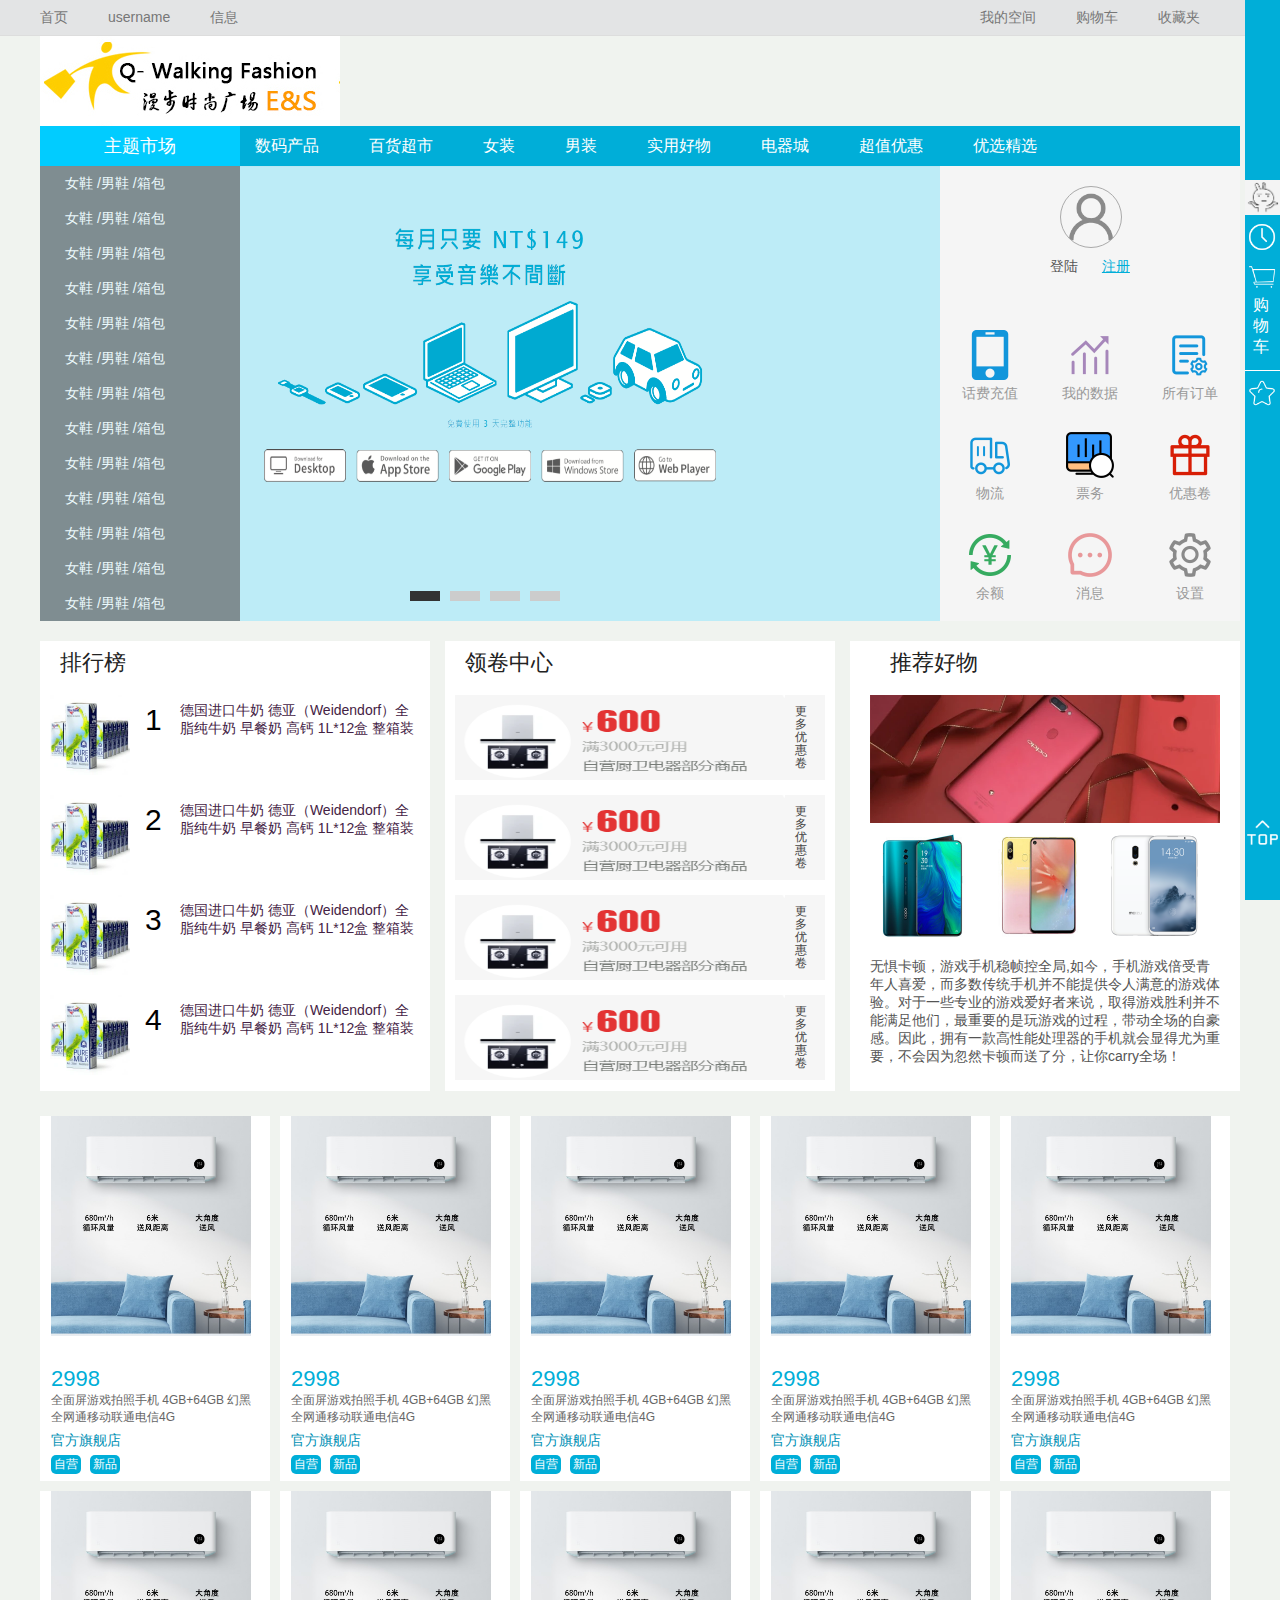
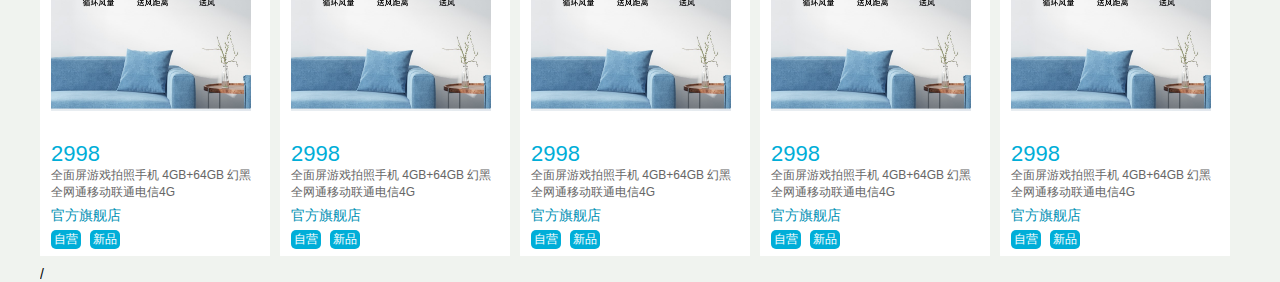
<file: index.html>
<!DOCTYPE html>
<html lang="en">

<head>
    <meta charset="UTF-8">
    <meta name="viewport" content="width=device-width, initial-scale=1.0">
    <meta http-equiv="X-UA-Compatible" content="ie=edge">
    <title>商城</title>
    <link rel="stylesheet" href="css/nav.css">
    <link rel="stylesheet" href="css/index.css">
    <link rel="stylesheet" href="css/content.css">
    <link rel="stylesheet" href="css/right.css">
</head>

<body>
    <div class="head">
        <div class="head-wraper">
            <ul class="left">
                <li><a href="index.html">首页</a></li>
                <li><a href="#">username</a></li>
                <li><a href="#">信息</a></li>

            </ul>

            <ul class="right">
                <li><a href="#">我的空间</a></li>
                <li><a href="shopcar.html">购物车</a></li>
                <li><a href="#">收藏夹</a></li>

            </ul>
        </div>
    </div>
    <!-- logo -->
    <div class="logo">
        <div class="logo-pic"></div>

    </div>

    <div class="nav">
        <div class="box1">主题市场</div>
        <ul class="main-nav">
            <li><a href="#">数码产品</a></li>
            <li><a href="#">百货超市</a></li>
            <li><a href="#">女装</a></li>
            <li><a href="#">男装</a></li>
            <li><a href="#">实用好物</a></li>
            <li><a href="#">电器城</a></li>
            <li><a href="#">超值优惠</a></li>
            <li><a href="#">优选精选</a></li>
        </ul>
    </div>

    <div class="wraper">
        <!-- 左侧导航栏 -->
        <div class="left-nav">
            <ul>
                <li><a href="#"> 女鞋 /男鞋 /箱包</a></li>
                <li><a href="#"> 女鞋 /男鞋 /箱包</a></li>
                <li><a href="#"> 女鞋 /男鞋 /箱包</a></li>
                <li><a href="#"> 女鞋 /男鞋 /箱包</a></li>
                <li><a href="#"> 女鞋 /男鞋 /箱包</a></li>
                <li><a href="#"> 女鞋 /男鞋 /箱包</a></li>
                <li><a href="#"> 女鞋 /男鞋 /箱包</a></li>
                <li><a href="#"> 女鞋 /男鞋 /箱包</a></li>
                <li><a href="#"> 女鞋 /男鞋 /箱包</a></li>
                <li><a href="#"> 女鞋 /男鞋 /箱包</a></li>
                <li><a href="#"> 女鞋 /男鞋 /箱包</a></li>
                <li><a href="#"> 女鞋 /男鞋 /箱包</a></li>
                <li><a href="#"> 女鞋 /男鞋 /箱包</a></li>
            </ul>
        </div>
        <!-- 主体轮播图 -->
        <div class="banner">
            <!-- <ul class="banner-box">
                <li></li>
                <li></li>
                <li></li>
                <li></li>
            </ul>
            <ul class="num-box">
                <li></li>
                <li></li>
                <li></li>
                <li></li>
            </ul> -->
        </div>
        <!-- 右侧用户模块 -->
        <div class="user">
            <div class="user-box">
                <a href="#" class="pic1"></a>
                <a href="login.html" class="login">登陆</a>
                <a href="sign.html" class="exit text-color">注册</a>
            </div>
            <!-- 功能模块 -->
            <div class="function">
                <ul>
                    <li> <i></i> <a href="#">话费充值</a></li>
                    <li> <i></i> <a href="#">我的数据</a></li>
                    <li> <i></i> <a href="#">所有订单</a></li>
                    <li> <i></i> <a href="#">物流</a></li>
                    <li> <i></i> <a href="#">票务</a></li>
                    <li> <i></i> <a href="#">优惠卷</a></li>
                    <li> <i></i> <a href="#">余额</a></li>
                    <li> <i></i> <a href="#">消息</a></li>
                    <li> <i></i> <a href="#">设置</a></li>
                </ul>
            </div>
        </div>

        <div class="event">
            <ul>
                <!-- 排行榜 -->
                <li class="order">
                    <h2>排行榜</h2>
                    <div><i></i> <span>1</span> <a href="#">德国进口牛奶 德亚（Weidendorf）全脂纯牛奶 早餐奶 高钙 1L*12盒 整箱装</a></div>
                    <div><i></i> <span>2</span> <a href="#">德国进口牛奶 德亚（Weidendorf）全脂纯牛奶 早餐奶 高钙 1L*12盒 整箱装</a></div>
                    <div><i></i> <span>3</span> <a href="#">德国进口牛奶 德亚（Weidendorf）全脂纯牛奶 早餐奶 高钙 1L*12盒 整箱装</a></div>
                    <div><i></i> <span>4</span> <a href="#">德国进口牛奶 德亚（Weidendorf）全脂纯牛奶 早餐奶 高钙 1L*12盒 整箱装</a></div>

                </li>
                <!-- 领卷中心 -->
                <li class="coupon">
                    <h2>领卷中心</h2>
                    <div>
                        <a href="#" class="img"></a> <a href="#" class="more">更多优惠卷</a> </div>
                    <div>
                        <a href="#" class="img"></a> <a href="#" class="more">更多优惠卷</a> </div>
                    <div>
                        <a href="#" class="img"></a> <a href="#" class="more">更多优惠卷</a> </div>
                    <div>
                        <a href="#" class="img"></a> <a href="#" class="more">更多优惠卷</a> </div>
                </li>
                <!-- 推荐 -->
                <li class="recommend" style="margin-right: 0px">
                    <h2>推荐好物</h2>
                    <a href="#" class="img1"></a>
                    <a href="" class="img-box img2"></a>
                    <a href="" class="img-box img3"></a>
                    <a href="" class="img-box img4"></a>

                    <div class="text">
                        无惧卡顿，游戏手机稳帧控全局,如今，手机游戏倍受青年人喜爱，而多数传统手机并不能提供令人满意的游戏体验。对于一些专业的游戏爱好者来说，取得游戏胜利并不能满足他们，最重要的是玩游戏的过程，带动全场的自豪感。因此，拥有一款高性能处理器的手机就会显得尤为重要，不会因为忽然卡顿而送了分，让你carry全场！
                    </div>
                </li>
            </ul>
        </div>
        <!-- 商品信息 -->
        <ul class="content-list">
            <li class="content">
                <div class="content-img">
                    <i class="main-img"></i>
                    <i class="mini-img"></i>
                </div>
                <span>2998</span>
                <div class="des">
                    全面屏游戏拍照手机 4GB+64GB 幻黑 全网通移动联通电信4G
                </div>

                <a href="#" class="store">官方旗舰店</a>

                <div class="content-log">
                    <em>自营</em>
                    <em>新品</em>

                </div>
            </li>
            <li class="content">
                <div class="content-img">
                    <i class="main-img"></i>
                    <i class="mini-img"></i>
                </div>
                <span>2998</span>
                <div class="des">
                    全面屏游戏拍照手机 4GB+64GB 幻黑 全网通移动联通电信4G
                </div>

                <a href="#" class="store">官方旗舰店</a>

                <div class="content-log">
                    <em>自营</em>
                    <em>新品</em>

                </div>
            </li>
            <li class="content">
                <div class="content-img">
                    <i class="main-img"></i>
                    <i class="mini-img"></i>
                </div>
                <span>2998</span>
                <div class="des">
                    全面屏游戏拍照手机 4GB+64GB 幻黑 全网通移动联通电信4G
                </div>

                <a href="#" class="store">官方旗舰店</a>

                <div class="content-log">
                    <em>自营</em>
                    <em>新品</em>

                </div>
            </li>
            <li class="content">
                <div class="content-img">
                    <i class="main-img"></i>
                    <i class="mini-img"></i>
                </div>
                <span>2998</span>
                <div class="des">
                    全面屏游戏拍照手机 4GB+64GB 幻黑 全网通移动联通电信4G
                </div>

                <a href="#" class="store">官方旗舰店</a>

                <div class="content-log">
                    <em>自营</em>
                    <em>新品</em>

                </div>
            </li>
            <li class="content clear-marginright">
                <div class="content-img">
                    <i class="main-img"></i>
                    <i class="mini-img"></i>
                </div>
                <span>2998</span>
                <div class="des">
                    全面屏游戏拍照手机 4GB+64GB 幻黑 全网通移动联通电信4G
                </div>

                <a href="#" class="store">官方旗舰店</a>

                <div class="content-log">
                    <em>自营</em>
                    <em>新品</em>

                </div>
            </li>
            <li class="content">
                <div class="content-img">
                    <i class="main-img"></i>
                    <i class="mini-img"></i>
                </div>
                <span>2998</span>
                <div class="des">
                    全面屏游戏拍照手机 4GB+64GB 幻黑 全网通移动联通电信4G
                </div>

                <a href="#" class="store">官方旗舰店</a>

                <div class="content-log">
                    <em>自营</em>
                    <em>新品</em>

                </div>
            </li>
            <li class="content">
                <div class="content-img">
                    <i class="main-img"></i>
                    <i class="mini-img"></i>
                </div>
                <span>2998</span>
                <div class="des">
                    全面屏游戏拍照手机 4GB+64GB 幻黑 全网通移动联通电信4G
                </div>

                <a href="#" class="store">官方旗舰店</a>

                <div class="content-log">
                    <em>自营</em>
                    <em>新品</em>

                </div>
            </li>
            <li class="content clear-marginright">
                <div class="content-img">
                    <i class="main-img"></i>
                    <i class="mini-img"></i>
                </div>
                <span>2998</span>
                <div class="des">
                    全面屏游戏拍照手机 4GB+64GB 幻黑 全网通移动联通电信4G
                </div>

                <a href="#" class="store">官方旗舰店</a>

                <div class="content-log">
                    <em>自营</em>
                    <em>新品</em>

                </div>
            </li>

            <li class="content clear-marginright">
                <div class="content-img">
                    <i class="main-img"></i>
                    <i class="mini-img"></i>
                </div>
                <span>2998</span>
                <div class="des">
                    全面屏游戏拍照手机 4GB+64GB 幻黑 全网通移动联通电信4G
                </div>

                <a href="#" class="store">官方旗舰店</a>

                <div class="content-log">
                    <em>自营</em>
                    <em>新品</em>

                </div>
            </li>

            <li class="content clear-marginright">
                <div class="content-img">
                    <i class="main-img"></i>
                    <i class="mini-img"></i>
                </div>
                <span>2998</span>
                <div class="des">
                    全面屏游戏拍照手机 4GB+64GB 幻黑 全网通移动联通电信4G
                </div>

                <a href="#" class="store">官方旗舰店</a>

                <div class="content-log">
                    <em>自营</em>
                    <em>新品</em>

                </div>
            </li>
        </ul>/
    </div>

    <div class="right-wraper">
        <ul>
            <li>
                <a href="#" class="right-box">我的信息</a>
                <a href="#" class="my-icon"></a>
            </li>
            <li>
                <a href="#" class="right-box">浏览记录</a>
                <a href="#" class="history"></a>
            </li>
            <li>
                <a href="shopcar.html" class="right-box">购物车</a>
                <a href="shopcar.html" class="car">购物车</a></li>
            <li>
                <a href="#" class="right-box">收藏</a>
                <a href="#" class="keep"></a>
            </li>
        </ul>

        <a href="#"></a>

    </div>

</body>
<script src="js/right.js"></script>
<!-- <script src="js/banner.js"></script> -->
<script src="js/createBannner.js"></script>
<script>
    var banner = document.getElementsByClassName('banner')[0];
    createBanner(banner, 900, 455, [
        "img/ban1.png",
        "img/ban2.webp",
        "img/ban3.webp",
        "img/ban4.webp"

    ]);
</script>
<script>
    var saleList = document.getElementsByClassName('content-list')[0].children;
    for (let i = 0; i < saleList.length; i++) {
        saleList[i].style.cursor = "pointer"
        saleList[i].onclick = function() {
            window.location.href = "sale.html";
        }
    }
</script>

</html>
</file>
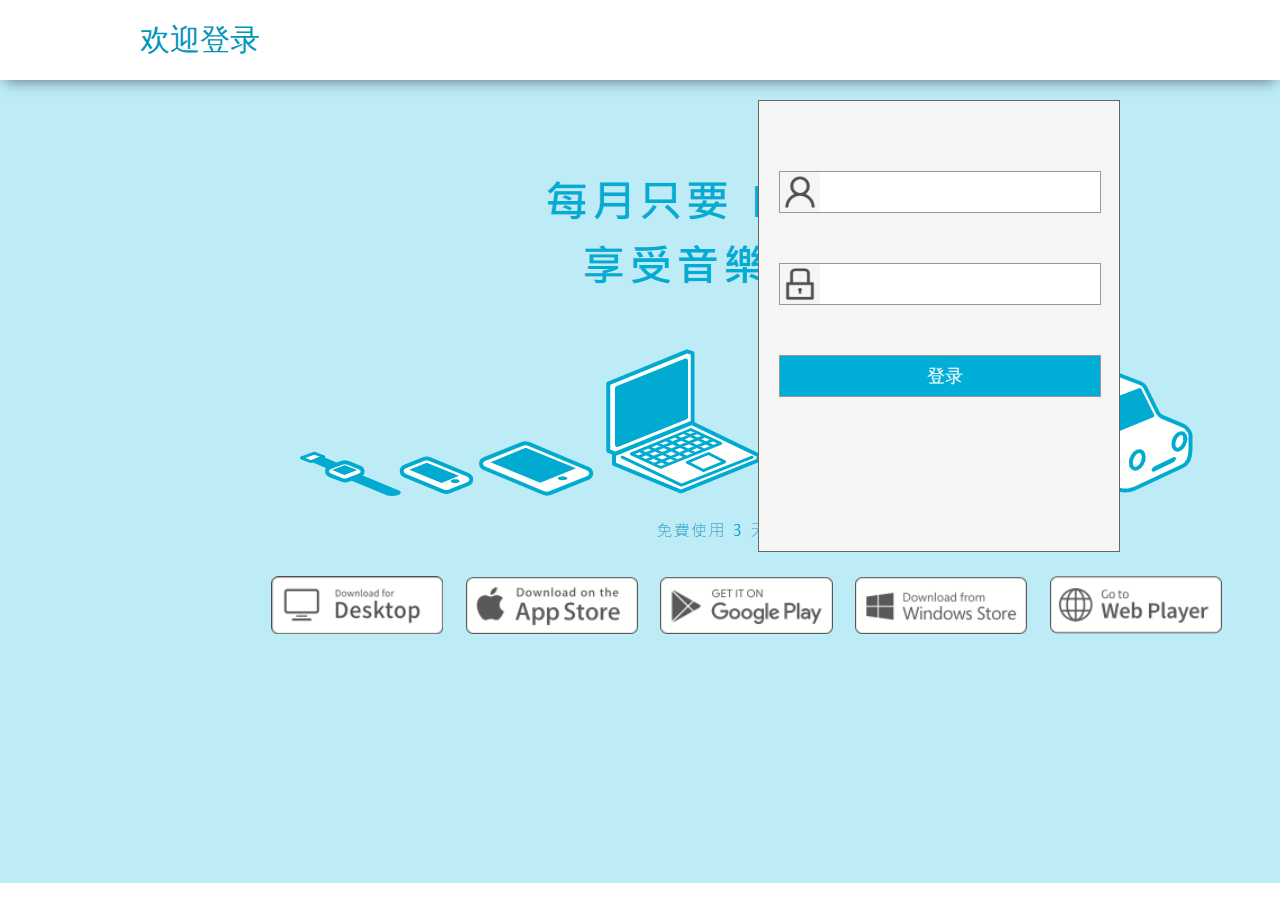
<file: login.html>
<!DOCTYPE html>
<html lang="en">

<head>
    <meta charset="UTF-8">
    <meta name="viewport" content="width=device-width, initial-scale=1.0">
    <meta http-equiv="X-UA-Compatible" content="ie=edge">
    <title>login</title>
    <link rel="stylesheet" href="css/login.css">
</head>

<body>

    <div class="head">
        <div class="logo">欢迎登录</div>
    </div>
    <div class="login-wraper">
        <div class="username">
            <i></i>
            <input type="text" value="">
        </div>
        <div class="password">
            <i></i>
            <input type="text" value="">
        </div>
        <div class="login">
            <input type="submit" value="登录">
        </div>
    </div>
</body>
<script>
    var user = {
        username: "root",
        password: "123456"
    }
    var login = document.getElementsByClassName('login')[0];
    var submit = login.children[0];
    var username = document.getElementsByClassName('username')[0].children[1];
    var password = document.getElementsByClassName('password')[0].children[1];

    submit.onclick = function() {
        if (username.value == user.username && password.value == user.password) {
            window.location.href = "index.html";
        } else {
            alert("密码错误");
        }
    }
</script>

</html>
</file>
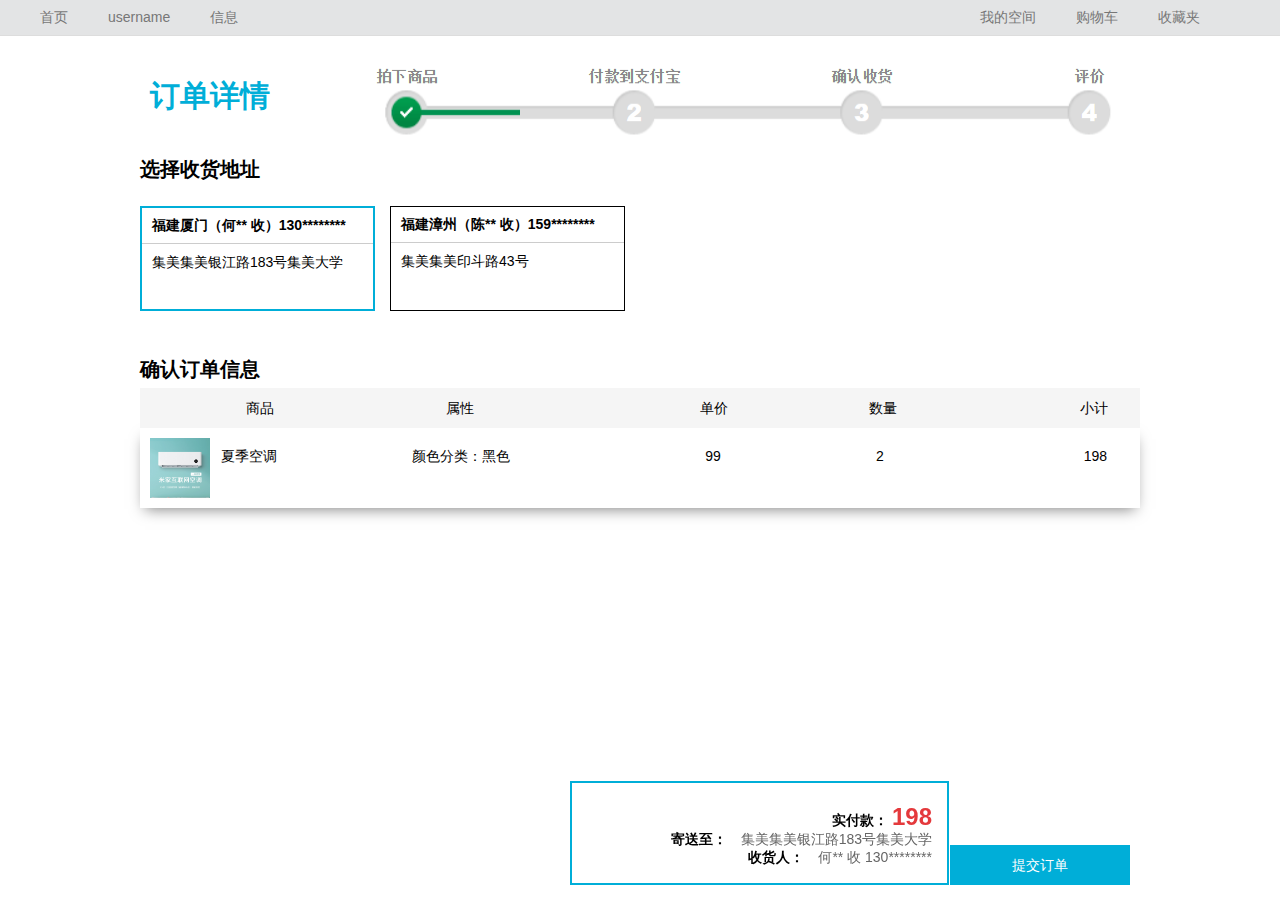
<file: order.html>
<!DOCTYPE html>
<html lang="en">

<head>
    <meta charset="UTF-8">
    <meta name="viewport" content="width=device-width, initial-scale=1.0">
    <meta http-equiv="X-UA-Compatible" content="ie=edge">
    <title>订单详情</title>
    <link rel="stylesheet" href="css/nav.css">
    <link rel="stylesheet" href="css/order.css">

</head>

<body>
    <div class="head">
        <div class="head-wraper">
            <ul class="left">
                <li><a href="index.html">首页</a></li>
                <li><a href="#">username</a></li>
                <li><a href="#">信息</a></li>

            </ul>

            <ul class="right">
                <li><a href="#">我的空间</a></li>
                <li><a href="shopcar.html">购物车</a></li>
                <li><a href="#">收藏夹</a></li>

            </ul>
        </div>
    </div>

    <div class="procedure">
        <h1>订单详情</h1>
        <ul class="pro-pic">

    </div>

    <div class="wraper">
        <div class="address">
            <h2>选择收货地址</h2>
            <ul>
                <li>
                    <h6>福建厦门（何** 收）130********</h6>
                    <span>集美集美银江路183号集美大学</span>
                </li>
                <li>
                    <h6>福建漳州（陈** 收）159********</h6>
                    <span>集美集美印斗路43号</span>
                </li>
            </ul>
        </div>

        <div class="order">
            <h2>确认订单信息</h2>
            <ul class="caption">
                <li>商品</li>
                <li>属性</li>
                <li>单价</li>
                <li>数量</li>
                <li>小计</li>
            </ul>
            <ul class="order-detail">
                <li class="order-img"></li>
                <li class="title">夏季空调</li>
                <li class="infor">颜色分类：黑色</li>
                <li class="price">99</li>
                <li class="num">2</li>
                <li class="subtotal">198</li>
            </ul>
        </div>

        <div class="count">
            <div class="orderitem">
                <div>
                    <em>实付款：</em> <b>198</b>

                </div>
                <div>
                    <em>寄送至：</em>
                    <span>集美集美银江路183号集美大学</span>
                </div>
                <div>
                    <em>收货人：</em>
                    <span>何** 收 130********</span>
                </div>
            </div>
            <a href="#" class="submit">提交订单</a>
        </div>
    </div>
</body>

</html>
</file>
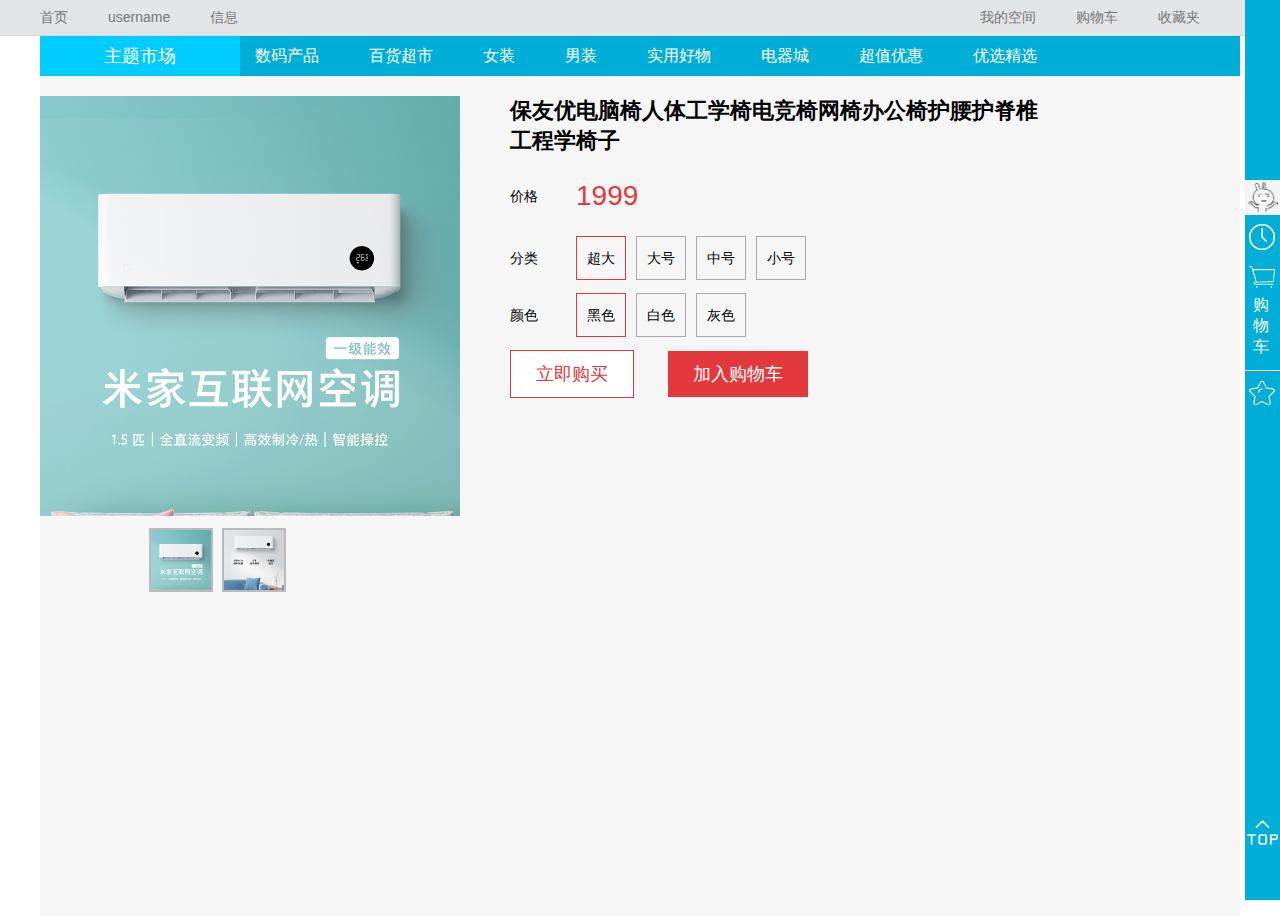
<file: sale.html>
<!DOCTYPE html>
<html lang="en">

<head>
    <meta charset="UTF-8">
    <meta name="viewport" content="width=device-width, initial-scale=1.0">
    <meta http-equiv="X-UA-Compatible" content="ie=edge">
    <title>商品详情</title>
    <link rel="stylesheet" href="css/nav.css">
    <link rel="stylesheet" href="css/sale.css">
    <link rel="stylesheet" href="css/right.css">
</head>

<body>
    <div class="head">
        <div class="head-wraper">
            <ul class="left">
                <li><a href="index.html">首页</a></li>
                <li><a href="#">username</a></li>
                <li><a href="#">信息</a></li>

            </ul>

            <ul class="right">
                <li><a href="#">我的空间</a></li>
                <li><a href="shopcar.html">购物车</a></li>
                <li><a href="#">收藏夹</a></li>

            </ul>
        </div>
    </div>



    <div class="nav">
        <div class="box1">主题市场</div>
        <ul class="main-nav">
            <li><a href="#">数码产品</a></li>
            <li><a href="#">百货超市</a></li>
            <li><a href="#">女装</a></li>
            <li><a href="#">男装</a></li>
            <li><a href="#">实用好物</a></li>
            <li><a href="#">电器城</a></li>
            <li><a href="#">超值优惠</a></li>
            <li><a href="#">优选精选</a></li>
        </ul>
    </div>

    <div class="wraper">
        <div class="detail">
            <div class="img-wraper">
                <div class="img"></div>
                <ul class="img-list">
                    <li></li>
                    <li></li>
                </ul>
            </div>

            <div class="content">
                <h2>保友优电脑椅人体工学椅电竞椅网椅办公椅护腰护脊椎工程学椅子</h2>
                <div class="price">
                    <span>价格</span>
                    <em>1999</em>
                </div>
                <div class="choose">
                    <span>分类</span>
                    <ul>
                        <li>超大</li>
                        <li>大号</li>
                        <li>中号</li>
                        <li>小号</li>
                    </ul>
                    <span>颜色</span>
                    <ul>
                        <li>黑色</li>
                        <li>白色</li>
                        <li>灰色</li>
                    </ul>
                </div>


                <a href="order.html" class="buy">立即购买</a>
                <a class="add-car">加入购物车</a>
            </div>
        </div>
        <div class="right-con"></div>
    </div>

    <div class="right-wraper">
        <ul>
            <li>
                <a href="#" class="right-box">我的信息</a>
                <a href="#" class="my-icon"></a>
            </li>
            <li>
                <a href="#" class="right-box">浏览记录</a>
                <a href="#" class="history"></a>
            </li>
            <li>
                <a href="shopcar.html" class="right-box">购物车</a>
                <a href="shopcar.html" class="car">购物车</a></li>
            <li>
                <a href="#" class="right-box">收藏</a>
                <a href="#" class="keep"></a>
            </li>
        </ul>

        <a href="#"></a>

    </div>
</body>
<script src="js/sale.js"></script>

<script src="js/imgMagnifier.js"></script>
<script>
    var imgWraper = document.getElementsByClassName('img-wraper')[0].children[0];
    imgMagnifier(imgWraper, "img/sale/kongtiao1.jpg")
</script>
<script src="js/right.js"></script>

</html>
</file>
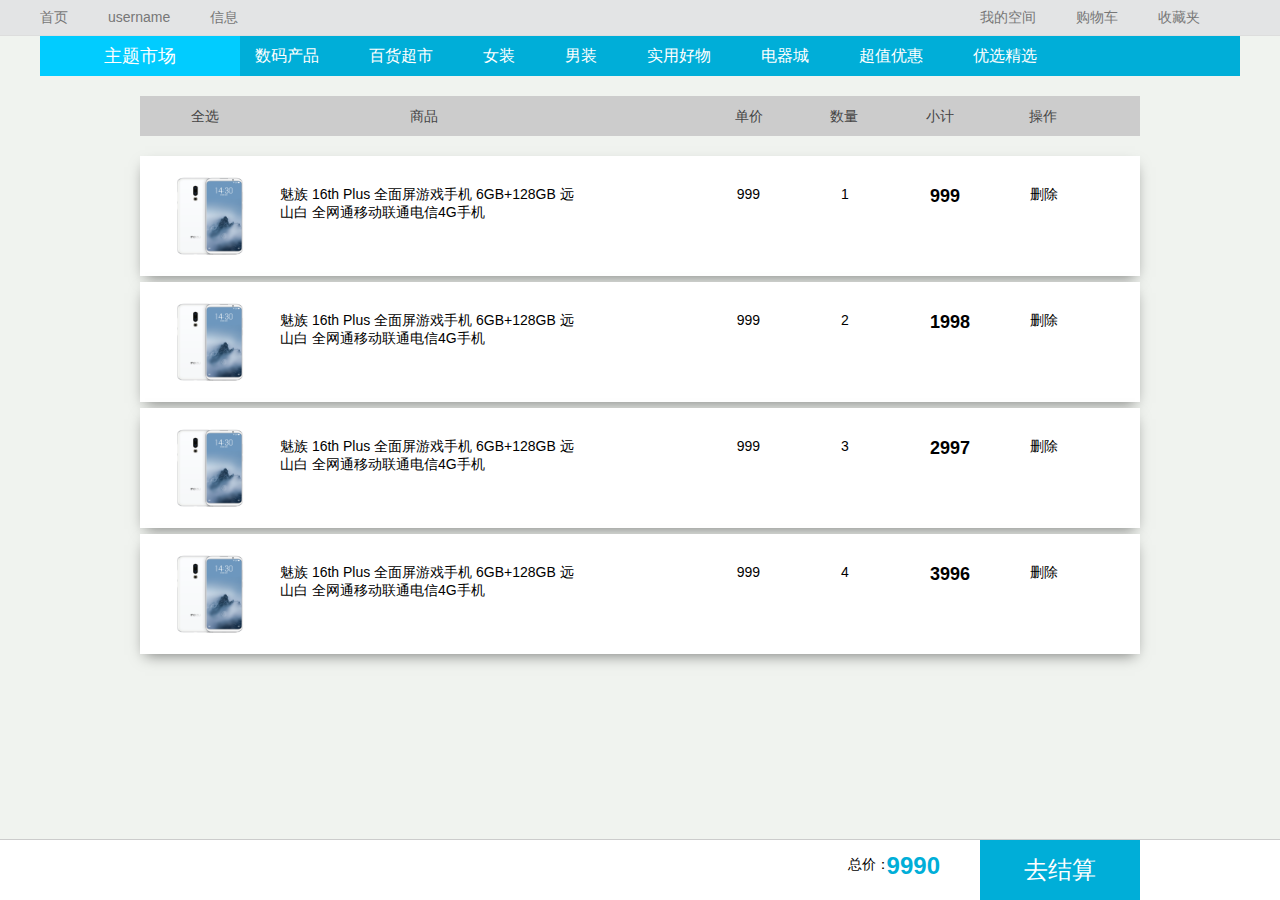
<file: shopcar.html>
<!DOCTYPE html>
<html lang="en">

<head>
    <meta charset="UTF-8">
    <meta name="viewport" content="width=device-width, initial-scale=1.0">
    <meta http-equiv="X-UA-Compatible" content="ie=edge">
    <title>我的购物车</title>
    <link rel="stylesheet" href="css/nav.css">
    <link rel="stylesheet" href="css/shopcar.css">
</head>

<body>
    <div class="head">
        <div class="head-wraper">
            <ul class="left">
                <li><a href="index.html">首页</a></li>
                <li><a href="#">username</a></li>
                <li><a href="#">信息</a></li>

            </ul>

            <ul class="right">
                <li><a href="#">我的空间</a></li>
                <li><a href="shopcar.html">购物车</a></li>
                <li><a href="#">收藏夹</a></li>

            </ul>
        </div>
    </div>



    <div class="nav">
        <div class="box1">主题市场</div>
        <ul class="main-nav">
            <li><a href="#">数码产品</a></li>
            <li><a href="#">百货超市</a></li>
            <li><a href="#">女装</a></li>
            <li><a href="#">男装</a></li>
            <li><a href="#">实用好物</a></li>
            <li><a href="#">电器城</a></li>
            <li><a href="#">超值优惠</a></li>
            <li><a href="#">优选精选</a></li>
        </ul>
    </div>

    <div class="wraper">
        <div class="caption">
            <em>全选</em>
            <em>商品</em>
            <em>单价</em>
            <em>数量</em>
            <em>小计</em>
            <em>操作</em>
        </div>

        <div class="content">
            <ul>
                <li>
                    <i></i>
                    <span>魅族 16th Plus 全面屏游戏手机 6GB+128GB 远山白 全网通移动联通电信4G手机</span>
                    <b>999</b>
                    <div>1</div>
                    <em>999</em>
                    <span class="delete-btn">删除</span>
                </li>
                <li>
                    <i></i>
                    <span>魅族 16th Plus 全面屏游戏手机 6GB+128GB 远山白 全网通移动联通电信4G手机</span>
                    <b>999</b>
                    <div>2</div>
                    <em>999</em>
                    <span class="delete-btn">删除</span>
                </li>
                <li>
                    <i></i>
                    <span>魅族 16th Plus 全面屏游戏手机 6GB+128GB 远山白 全网通移动联通电信4G手机</span>
                    <b>999</b>
                    <div>3</div>
                    <em>999</em>
                    <span class="delete-btn">删除</span>
                </li>
                <li>
                    <i></i>
                    <span>魅族 16th Plus 全面屏游戏手机 6GB+128GB 远山白 全网通移动联通电信4G手机</span>
                    <b>999</b>
                    <div>4</div>
                    <em>999</em>
                    <span class="delete-btn">删除</span>
                </li>
            </ul>
        </div>
    </div>

    <div class="total-wraper">
        <div class="total">
            <span>总价：</span>
            <span class="money">1000</span>
            <a href="order.html" class="pay">去结算</a>
        </div>
    </div>

</body>
<script src="js/shopcar.js"></script>

</html>
</file>
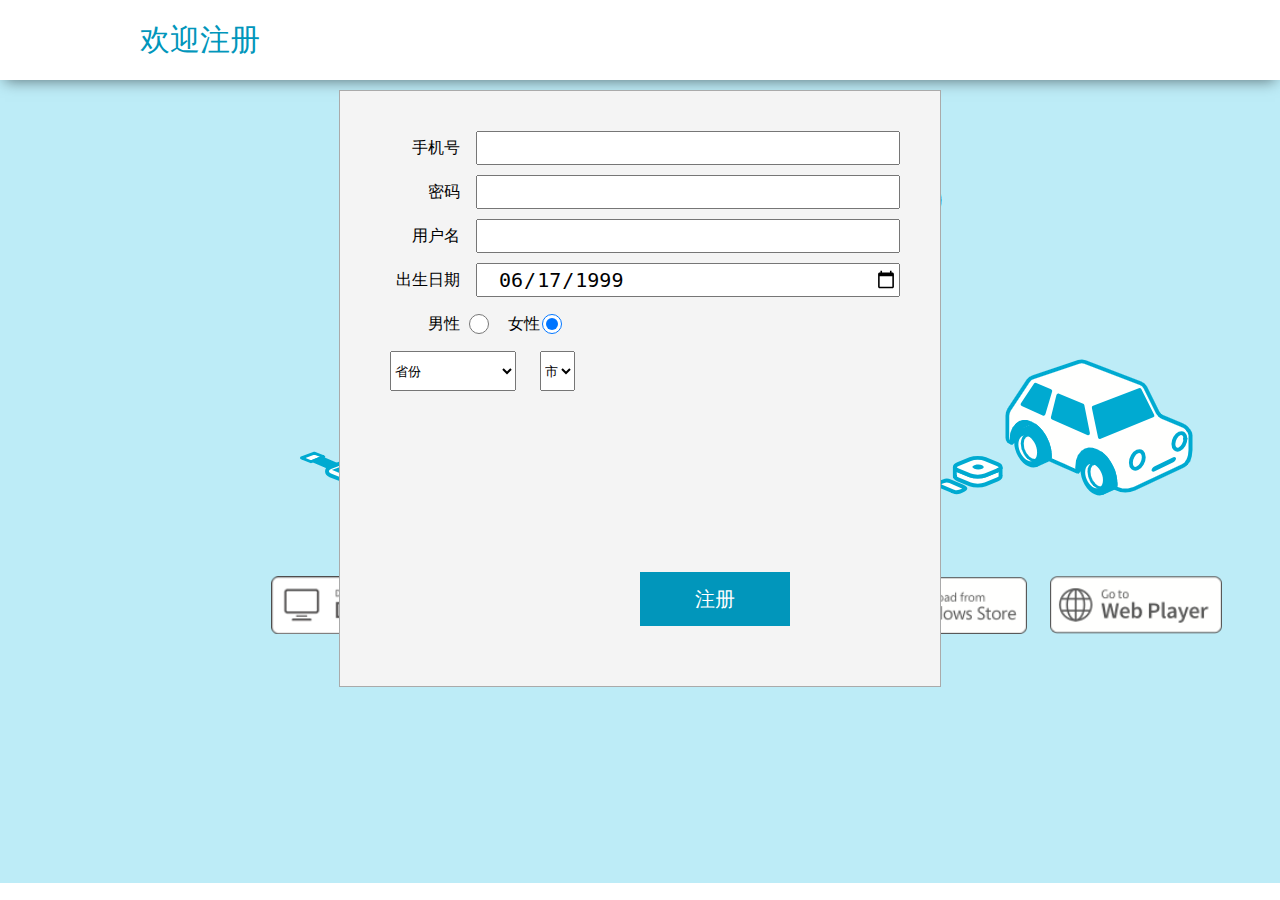
<file: sign.html>
<!DOCTYPE html>
<html lang="en">

<head>
    <meta charset="UTF-8">
    <meta name="viewport" content="width=device-width, initial-scale=1.0">
    <meta http-equiv="X-UA-Compatible" content="ie=edge">
    <title>注册</title>
    <link rel="stylesheet" href="css/login.css">
    <link rel="stylesheet" href="css/sign.css">
    <script src="js/info.js"></script>

</head>

<body>
    <div class="head">
        <div class="logo">欢迎注册</div>
    </div>

    <div class="sign-wraper">
        <form action="post" onsubmit="return false">
            <em>手机号</em> <input type="text">
            <em>密码</em> <input type="text">
            <em>用户名</em> <input type="text">
            <em>出生日期</em> <input type="date" value="1999-06-17" />
            <em>男性</em><input type="radio" checked="checked" name="Sex" value="male" class="sex">
            <em>女性</em><input type="radio" name="Sex" value="female" class="sex" />

            <div class="pro-city">
                <select name="province" id="province" onchange="getCity()">
                            <option value="">省份</option>
                                <!-- 利用js把省份添加到下拉列表里-->
                                <script type="text/javascript"> 
                                for(var i=0;i<provinceArr.length;i++)    
                                {
                                    document.write("<option value='"+i+"'>"+provinceArr[i]+"</option>");
                                    
                                }
                            </script>
                        </select>
                <select name="province" id="city">
                        <option value="">市</option>
                </select>
            </div>

            <input type="submit" class="sign" value="注册">
        </form>
    </div>

</body>
<script>
    var submit = document.getElementsByClassName('sign')[0];
    submit.onclick = function() {
        window.location.href = "index.html";
    }
</script>
<script>
    //当省份的选择发生变化时调用 该方法   将市县加载到下拉选择框
    function getCity() {
        //1.获取省份选择框的对象
        var provincesobj = document.getElementById("province");
        //2.获取市县选择框的对象
        var cityobj = document.getElementById("city");
        //3.获取被选择的省份的索引
        var index = provincesobj.selectedIndex;

        //alert(provincesobj[index].value+","+provincesobj[index].text);
        ////4.通过省份的索引获取它的value值，value值也是它在数组的索引值
        var value = provincesobj[index].value;;

        //5.获取对应省份的市县数组
        var cityName = cityArr[value];
        //6.将下拉框清楚索引为0之后的，只保留第一个
        cityobj.length = 1;
        //通过循环遍历市县元素给下拉框赋值
        for (var i = 1; i < cityArr[value].length; i++) {
            cityobj.options[cityobj.options.length] = new Option(cityName[i], i);

        }

    }
</script>


</html>
</file>
<file: css/nav.css>
* {
    margin: 0;
    padding: 0;
    list-style: none;
    font-family: Arial, Helvetica, sans-serif;
    font-size: 14px;
    text-decoration: none;
}

html,
body {
    background-color: #f0f3ef;
}

.color {
    background-color: #00aed8;
}

.text-color {
    color: #00aed8 !important;
}

.clear-marginright {
    margin-right: 0;
}


/* 头部导航 */

.head {
    width: 100%;
    background-color: #e3e4e5;
    border-bottom: 1px solid #ddd
}

.head .head-wraper {
    width: 1200px;
    height: 35px;
    margin: 0 auto;
}

.head .left {
    float: left;
}

.head .right {
    float: right;
}

.head ul li {
    float: left;
    height: 35px;
    line-height: 35px;
    margin-right: 40px;
}

.head ul li a {
    color: #777;
}

.head ul li a:hover {
    color: #444;
}


/* 首页导航 */

.nav {
    width: 1200px;
    height: 40px;
    margin: 0 auto;
}

.nav .box1 {
    float: left;
    width: 200px;
    height: 100%;
    line-height: 40px;
    text-align: center;
    font-size: 18px;
    background-color: #01ccff;
    color: #fff;
    cursor: pointer;
}

.nav .main-nav {
    width: 1000px;
    height: 100%;
    margin-left: 200px;
    background-color: #00aed8;
}

.nav .main-nav li {
    float: left;
    padding: 0px 15px;
    margin-right: 20px;
}

.nav .main-nav li:hover {
    background-color: #0094b9;
}

.nav .main-nav li a {
    font-size: 16px;
    color: #fff;
    line-height: 40px;
    display: block;
}
</file>
<file: css/index.css>
/* logo */

.logo {
    width: 1200px;
    height: 90px;
    margin: 0 auto;
}

.logo .logo-pic {
    float: left;
    width: 300px;
    height: 100%;
    background-image: url(../img/logo.jpg);
}

.logo .main-pic {
    float: right;
    width: 900px;
    height: 100%;
    background-image: url(../img/mainpic.jpg);
    background-size: 100% 100%;
}


/* 主体轮播图 */

.wraper {
    width: 1200px;
    margin: 0 auto;
    position: relative;
    overflow: hidden;
}

.wraper .banner {
    position: relative;
    width: 900px;
    height: 455px;
}

.wraper .banner ul {
    float: left;
    width: 3600px;
    height: 455px;
    position: relative;
    left: 0px;
    transition: all 2s;
}

.wraper .banner ul li {
    float: left;
    width: 900px;
    height: 455px;
    background-size: 900px 455px;
    background-repeat: no-repeat;
}

.wraper .banner .banner-box li:nth-of-type(1) {
    background-image: url(../img/ban1.png);
    background-position: 0px 0px;
}

.wraper .banner .banner-box li:nth-of-type(2) {
    background-image: url(../img/ban2.webp);
}

.wraper .banner .banner-box li:nth-of-type(3) {
    background-image: url(../img/ban3.webp);
}

.wraper .banner .banner-box li:nth-of-type(4) {
    background-image: url(../img/ban4.webp);
}

.wraper .banner .num-box {
    position: absolute;
    width: 200px;
    height: 50px;
    bottom: 10px;
    left: 380px;
}

.wraper .banner .num-box li {
    float: left;
    width: 20px;
    height: 20px;
    margin-right: 10px;
    background-color: #e3e3e3;
    border-radius: 50%;
}


/* 左侧导航栏 */

.wraper .left-nav {
    position: absolute;
    z-index: 3;
    left: 0;
    top: 0;
    width: 200px;
    opacity: 0.7;
}

.wraper .left-nav ul li a {
    display: block;
    width: 150px;
    padding: 0px 25px;
    height: 35px;
    line-height: 35px;
    background-color: #666;
    color: #fff;
    font-weight: 500;
}

.wraper .left-nav ul li a:hover {
    background-color: #fff;
    color: rgb(63, 9, 211);
}


/* 右侧用户模块 */

.wraper .user {
    position: absolute;
    right: 0px;
    top: 0px;
    width: 300px;
    height: 455px;
    background-color: #f5f5f5;
}

.wraper .user .user-box {
    height: 154px;
}

.wraper .user .user-box .pic1 {
    display: block;
    width: 60px;
    height: 60px;
    border-radius: 50%;
    border: 1px solid #aaa;
    position: relative;
    left: 150px;
    margin-left: -30px;
    top: 20px;
    background-image: url(../img/user.png);
    background-size: 100%;
}

.wraper .user .user-box a {
    display: inline-block;
    position: relative;
    top: 30px;
    text-decoration: underline;
    left: 110px;
    color: #444;
}

.wraper .user .user-box .login {
    text-decoration: none;
    color: #555;
    margin-right: 20px;
}


/* 右侧功能模块 */

.wraper .user .function ul li {
    position: relative;
    width: 100px;
    height: 100px;
    float: left;
    cursor: pointer;
}

.wraper .user .function ul li i {
    display: block;
    width: 100%;
    height: 75px;
    background-image: url(../img/话费.png);
    background-size: 50px;
    background-repeat: no-repeat;
    background-position: 25px 10px;
}

.wraper .user .function ul li:nth-of-type(2) i {
    background-image: url(../img/统计报表.png);
}

.wraper .user .function ul li:nth-of-type(3) i {
    background-image: url(../img/订单.png);
}

.wraper .user .function ul li:nth-of-type(4) i {
    background-image: url(../img/wuliu.png);
}

.wraper .user .function ul li:nth-of-type(5) i {
    background-image: url(../img/票务系统.png);
}

.wraper .user .function ul li:nth-of-type(6) i {
    background-image: url(../img/gift.png);
}

.wraper .user .function ul li:nth-of-type(7) i {
    background-image: url(../img/yue.png);
}

.wraper .user .function ul li:nth-of-type(8) i {
    background-image: url(../img/message.png);
}

.wraper .user .function ul li:nth-of-type(9) i {
    background-image: url(../img/setting.png);
}

.wraper .user .function ul li a {
    position: absolute;
    bottom: 10px;
    display: block;
    width: 100%;
    height: 25px;
    color: #999;
    text-align: center;
}

.wraper .user .function ul li:hover {
    background-color: #fff;
    color: #f70;
}


/* 排行榜  领卷中心  推荐 */

.wraper .event ul li {
    float: left;
    width: 390px;
    height: 450px;
    background: #fff;
    margin: 20px 15px 25px 0px;
}

.wraper .event ul li h2 {
    width: 100%;
    height: 44px;
    padding: 0px 20px;
    font-weight: normal;
    font-size: 22px;
    color: #222;
    line-height: 44px;
}


/* 排行榜 */

.wraper .event ul .order div,
.wraper .event ul .coupon div {
    width: 370px;
    height: 80px;
    padding: 10px 10px;
}

.wraper .event ul .order div i {
    display: block;
    float: left;
    width: 80px;
    height: 80px;
    background-color: #999;
    background-image: url(../img/milk.webp);
    background-size: 80px;
}

.wraper .event ul .order div span {
    display: inline-block;
    font-size: 30px;
    margin: 8px 15px;
}

.wraper .event ul .order div a {
    padding-top: 7px;
    color: #442244;
    width: 240px;
    float: right;
}

.wraper .event ul .order div a:hover {
    color: rgb(63, 9, 211);
}


/* 领卷中心 */

.wraper .event ul .coupon div .img {
    display: block;
    float: left;
    width: 330px;
    height: 85px;
    background-image: url(../img/coupon.png);
    background-size: 350px 95px;
    background-repeat: no-repeat;
}

.wraper .event ul .coupon div .more {
    display: block;
    float: right;
    width: 20px;
    height: 65px;
    padding: 10px 10px;
    background-color: #f6f6f6;
    font-size: 12px;
    color: #444;
    line-height: 13px;
}


/* 推荐好物 */

.wraper .event ul .recommend {
    padding: 0px 20px;
    width: 350px;
}

.wraper .event ul .recommend a {
    display: block;
}

.wraper .event ul .recommend .img1 {
    background-image: url(../img/img1.webp);
    width: 350px;
    height: 128px;
    background-size: 370px;
    margin-top: 10px;
}

.wraper .event ul .recommend .img-box {
    width: 105px;
    height: 105px;
    background-size: 105px;
    float: left;
    margin-right: 11px;
    margin-top: 10px;
}

.wraper .event ul .recommend .img2 {
    background-image: url(../img/imgbox1.jpg);
}

.wraper .event ul .recommend .img3 {
    background-image: url(../img/imgbox2.jpg);
}

.wraper .event ul .recommend .img4 {
    background-image: url(../img/imgbox3.png);
}

.wraper .event ul .recommend .text {
    float: left;
    width: 100%;
    margin-top: 20px;
    color: #555;
}
</file>
<file: css/content.css>
/* 商品信息 */

.wraper .content-list .content {
    float: left;
    width: 210px;
    height: 355px;
    padding: 0px 9px 10px 11px;
    /* border: 1px solid #999; */
    margin-right: 10px;
    margin-bottom: 10px;
    background-color: #fff;
}

.wraper .content-list .content .main-img {
    display: block;
    width: 100%;
    height: 220px;
    background: url(../img/sale/kongtiao2.jpg) no-repeat;
    background-size: 200px;
    background-position: 0 0;
}

.wraper .content-list .content .main-img:nth-of-type(3) {
    background-image: url(../img/sale/kongtiao1.jpg);
}

.wraper .content-list .content .mini-img {
    display: block;
    height: 30px;
    width: 100%;
}

.wraper .content-list .content span {
    color: #00aed8;
    font-size: 22px;
    font-weight: 500;
}

.wraper .content-list .content .des {
    height: 40px;
    width: 100%;
    overflow: hidden;
    color: #666;
    font-size: 12px;
}

.wraper .content-list .content .store {
    color: #0090b4;
}

.wraper .content-list .content .content-log em {
    display: inline-block;
    padding: 1px 3px;
    border-radius: 5px;
    color: #fff;
    background-color: #00aed8;
    font-style: normal;
    font-size: 12px;
    margin: 5px 5px 0px 0px;
}
</file>
<file: css/right.css>
.right-wraper {
    width: 35px;
    height: 100%;
    position: fixed;
    right: 0;
    top: 0;
    background-color: #00aed8;
}

.right-wraper ul {
    width: 35px;
    position: relative;
    top: 180px;
}

.right-wraper ul li {
    display: block;
    position: relative;
    width: 35px;
    /* height: 80px; */
    background-color: #00aed8;
    margin-bottom: 5px;
    /* border: 1px solid #fff; */
}

.right-wraper ul li a {
    color: #fff;
    font-size: 16px;
    display: block;
    padding: 0px 8px;
    height: 100%;
    background-repeat: no-repeat;
    background-size: 30px 30px;
    background-position: 2px 2px;
}

.right-wraper ul li a:hover {
    background-color: #015b72;
}

.right-wraper ul li .my-icon {
    height: 35px;
    background-image: url(../img/头像.jpg);
    background-size: 35px 35px;
    background-position: 0px 0px;
}

.right-wraper ul li .history {
    height: 35px;
    background-image: url(../img/历史.png);
}

.right-wraper ul li .car {
    padding: 35px 8px 0px 8px;
    width: 19px;
    height: 75px;
    background-image: url(../img/购物车.png);
    border-bottom: 1px solid #fff;
}

.right-wraper ul li .keep {
    height: 35px;
    background-image: url(../img/收藏.png);
}

.right-wraper>a {
    display: block;
    width: 35px;
    height: 35px;
    background-image: url(../img/top.png);
    background-size: 35px;
    position: absolute;
    bottom: 50px;
}

.right-wraper ul li .right-box {
    position: absolute;
    right: 36px;
    width: 70px;
    height: 35px;
    background-color: #00aed8;
    line-height: 35px;
    text-align: center;
    display: none;
    border-radius: 8px;
}
</file>
<file: css/login.css>
* {
    margin: 0;
    padding: 0;
}

body {
    position: relative;
    background-image: url(../img/ban1.png);
    background-position: -200px 70px;
    background-repeat: no-repeat;
}

.head {
    width: 100%;
    height: 80px;
    background-color: #fff;
    box-shadow: 0px 6px 14px -5px rgba(0, 0, 0, 0.5);
    margin-bottom: 2px;
}

.head .logo {
    width: 1000px;
    margin: 0 auto;
    text-align: left;
    font-size: 30px;
    font-weight: 500;
    color: #0196bb;
    height: 80px;
    line-height: 80px;
    position: relative;
}

.login-wraper {
    width: 320px;
    height: 410px;
    padding: 20px;
    border: 1px solid #666;
    margin: 20px auto;
    margin-right: 160px;
    position: relative;
    background-color: #f5f5f5;
    z-index: 3;
    opacity: 1;
}

.login-wraper div {
    width: 320px;
    height: 40px;
    border: 1px solid #999;
    margin-bottom: 50px;
}

.login-wraper div input {
    outline: none;
    float: right;
    border: 0px;
    width: 270px;
    padding-left: 10px;
    height: 40px;
    font-size: 18px;
}

.login-wraper .username {
    margin-top: 50px;
}

.login-wraper .username>i,
.login-wraper .password>i {
    float: left;
    display: block;
    width: 40px;
    height: 40px;
    /* background-color: #666; */
    background: url(../img/login/user.png);
    background-size: 40px;
}

.login-wraper .password>i {
    background: url(../img/login/lock.png);
    background-size: 40px;
}

.login-wraper .login input {
    width: 100%;
    cursor: pointer;
    background-color: #00aed8;
    color: #fff;
}
</file>
<file: css/order.css>
html,
body {
    background-color: #fff;
}

.procedure {
    width: 1000px;
    height: 120px;
    margin: 0 auto;
    background-color: #fff;
    position: relative;
}

.procedure h1 {
    position: absolute;
    left: 0;
    width: 250px;
    text-align: left;
    padding: 0px 10px;
    height: 120px;
    line-height: 120px;
    font-size: 30px;
    color: #00aed8;
}

.procedure .pro-pic {
    position: absolute;
    padding: 0px 20px 0px 5px;
    height: 100%;
    width: 760px;
    background-image: url(../img/procedure.png);
    background-repeat: no-repeat;
    background-position: 0px -3px;
    background-size: 760px 123px;
    right: 0;
}

.wraper {
    width: 1000px;
    margin: 0 auto;
    position: relative;
}

.wraper>div {
    width: 100%;
}

.wraper .address {
    width: 100%;
    height: 200px;
}

.wraper .address h2 {
    font-size: 20px;
    height: 30px;
    margin-bottom: 20px;
}

.wraper .address>ul>li {
    float: left;
    width: 235px;
    height: 105px;
    border: 1px solid #000;
    box-sizing: border-box;
    margin-right: 15px;
    cursor: pointer;
}

.wraper .address>ul>li:nth-of-type(1) {
    border: 2px solid #00aed8;
}

.wraper .address>ul>li h6 {
    border-bottom: 1px solid #ccc;
    height: 35px;
    line-height: 35px;
    padding: 0px 10px;
}

.wraper .address>ul>li span {
    display: block;
    width: 100%;
    height: 50px;
    padding: 10px 10px;
}

.wraper .order>h2 {
    margin-bottom: 5px;
    font-size: 20px;
}

.wraper .order .caption {
    width: 960px;
    height: 40px;
    padding: 0px 20px;
    display: block;
    line-height: 40px;
    background: #f5f5f5;
    color: #000;
    border-top: 0;
    position: relative;
}

.wraper .order .caption li {
    float: left;
}

.wraper .order .caption li:nth-of-type(1) {
    width: 200px;
    text-align: center;
}

.wraper .order .caption li:nth-of-type(2) {
    text-align: center;
    width: 200px;
}

.wraper .order .caption li:nth-of-type(3) {
    width: 168px;
    padding-right: 80px;
    text-align: right;
}

.wraper .order .caption li:nth-of-type(4) {
    width: 150px;
    text-align: center;
}

.wraper .order .caption li:nth-of-type(5) {
    text-align: right;
    width: 150px;
}

.wraper .order .order-detail {
    padding: 10px;
    height: 60px;
    /* border: 1px solid #aaa; */
    box-shadow: 0px 6px 14px -5px rgba(0, 0, 0, 0.5);
}

.wraper .order .order-detail li {
    float: left;
    height: 60px;
    padding-top: 10px;
    /* background-color: #aaa; */
    margin-right: 1px;
}

.wraper .order .order-detail .order-img {
    width: 60px;
    height: 60px;
    padding: 0px;
    background: url(../img/sale/kongtiao1.jpg) no-repeat;
    background-size: 60px;
}

.wraper .order .order-detail .title {
    width: 180px;
    padding: 10px 10px
}

.wraper .order .order-detail .infor {
    width: 200px;
}

.wraper .order .order-detail .price {
    width: 200px;
    text-align: center;
}

.wraper .order .order-detail .num {
    width: 132px;
    text-align: center;
}

.wraper .order .order-detail .subtotal {
    width: 160px;
    text-align: right;
}

.count {
    bottom: 15px;
    width: 1000px;
    height: 100px;
    margin: 0 auto;
}

.count .orderitem {
    width: 360px;
    height: 80px;
    padding: 20px 15px 0px 0px;
    border: 2px solid #00aed8;
    position: fixed;
    bottom: 15px;
    right: 50%;
    margin-right: -309px;
}

.count .orderitem div {
    width: 100%;
    text-align: right;
}

.count .orderitem b {
    color: #e4393c;
    font-size: 24px
}

.count .orderitem em {
    font-style: normal;
    font-size: 14px;
    font-weight: 600;
}

.count .orderitem span {
    font-size: 14px;
    color: #666;
    margin-left: 10px;
}

.count .submit {
    position: fixed;
    bottom: 15px;
    right: 50%;
    margin-right: -490px;
    display: inline-block;
    width: 180px;
    height: 40px;
    line-height: 40px;
    text-align: center;
    color: #fff;
    background-color: #00aed8;
}
</file>
<file: css/sale.css>
html,
body {
    background-color: #fff;
}

em,
i,
a {
    font-style: normal;
    text-decoration: none;
}

.wraper {
    width: 1200px;
    height: 800px;
    margin: 0px auto;
    padding: 20px 0px;
    background-color: #f6f6f6;
}

.wraper .detail {
    float: left;
    width: 1000px;
}


/* 图片区域 */

.wraper .detail .img-wraper {
    float: left;
    width: 420px;
}

.wraper .detail .img-wraper .img {
    width: 420px;
    height: 420px;
    position: relative;
    z-index: 3;
    background-image: url(../img/sale/kongtiao1.jpg);
    background-size: 420px;
}


/* 其他图片 */

.wraper .detail .img-wraper .img-list {
    text-align: center;
    width: 100%;
    height: 60px;
    margin-left: -30px;
}

.wraper .detail .img-wraper .img-list>li {
    display: inline-block;
    width: 60px;
    height: 100%;
    margin: 12px 5px 0px 0px;
    background-color: #ccc;
    border: 2px solid #bbb;
}

.wraper .detail .img-wraper .img-list>li:nth-of-type(1) {
    background: url(../img/sale/kongtiao1.jpg) no-repeat;
    background-size: 60px;
}

.wraper .detail .img-wraper .img-list>li:nth-of-type(2) {
    background: url(../img/sale/kongtiao2.jpg) no-repeat;
    background-size: 60px;
}

.wraper .detail .img-wraper .img-list>li:hover {
    border: 2px solid #00aed8;
}

.wraper .content {
    width: 530px;
    float: right;
}


/* 标题 */

.wraper .content h2 {
    width: 100%;
    font-size: 22px;
}

.wraper .content span {
    display: block;
    float: left;
    width: 66px;
    height: 44px;
    line-height: 44px;
}


/* 价格 */

.wraper .content .price span {
    height: 80px;
    line-height: 80px;
}

.wraper .content .price em {
    display: inline-block;
    width: 400px;
    height: 80px;
    line-height: 80px;
    font-size: 28px;
    color: #e4393c;
}


/* 分类 */

.wraper .content .choose ul {
    display: inline-block;
    width: 460px;
    margin-bottom: 10px;
}

.wraper .content .choose ul li {
    width: auto !important;
    float: left;
    height: 32px;
    line-height: 32px;
    margin-right: 10px;
    padding: 5px 10px;
    border: 1px solid #aaa;
    cursor: pointer;
}

.wraper .content .choose ul li:nth-of-type(1) {
    border: 1px solid #e4393c;
}


/* 当前选择类别 */

.wraper .content .selected {
    width: 500px;
    height: 30px;
    padding: 20px 0px 10px 30px;
}

.wraper .content>a {
    display: inline-block;
    height: 46px;
    line-height: 46px;
    padding: 0px 25px;
    background-color: #e4393c;
    color: #fff;
    font-size: 18px;
    margin-right: 30px;
    cursor: pointer;
    position: relative;
}

.wraper .content>a.buy {
    background-color: #fff;
    color: #e4393c;
    border: 1px solid #e4393c;
}
</file>
<file: css/shopcar.css>
body,
html {
    position: relative;
    width: 100%;
    height: 100%;
    margin: 0px;
    padding: 0px;
}

.wraper {
    width: 1000px;
    margin: 20px auto;
    transition: all .8s;
    /* border: 1px solid #aaa; */
}

.wraper .caption {
    font-style: normal;
    width: 100%;
    height: 40px;
    display: block;
    line-height: 40px;
    background: #ccc;
    color: #454545;
    border-top: 0;
    position: relative;
    margin-bottom: 20px;
}

.wraper .caption em {
    font-style: normal;
    display: inline-block;
    text-align: center;
}

.wraper .caption em:nth-of-type(1) {
    width: 130px;
}

.wraper .caption em:nth-of-type(2) {
    width: 300px;
}

.wraper .caption em:nth-of-type(3) {
    width: 185px;
    text-align: right;
}

.wraper .caption em:nth-of-type(4) {
    width: 155px;
}

.wraper .caption em:nth-of-type(5) {
    text-align: left;
    width: 100px;
}

.wraper .caption em:nth-of-type(6) {
    text-align: left;
    width: 100px;
}

.wraper .content ul {
    transition: all .8s;
}

.wraper .content ul li {
    width: 1000px;
    height: 120px;
    margin-bottom: 6px;
    background-color: #fff;
    transition: all .5s;
    box-shadow: 0px 6px 14px -5px rgba(0, 0, 0, 0.5);
}

.wraper .content ul li * {
    display: block;
    float: left;
    height: 90px;
    padding-top: 30px;
}

.wraper .content ul li i {
    width: 80px;
    height: 80px;
    padding: 20px 30px;
    background: url(../img/imgbox3.png) no-repeat;
    background-size: 80px;
    background-position: center center;
}

.wraper .content ul li span:nth-of-type(1) {
    width: 300px;
}

.wraper .content ul li b {
    width: 180px;
    text-align: right;
    font-weight: 400;
}

.wraper .content ul li div {
    width: 170px;
    text-align: center;
}

.wraper .content ul li em {
    width: 100px;
    font-weight: 600;
    font-style: normal;
    font-size: 18px;
}

.wraper .content ul li span:nth-of-type(2) {
    width: 100px;
}

.wraper .content ul li .delete-btn {
    cursor: pointer;
}

.wraper .content ul li .delete-btn:hover {
    color: #f00;
}


/* 购物车总计 */

.total-wraper {
    width: 100%;
    height: 60px;
    position: fixed;
    bottom: 0px;
    margin: 0 auto;
    border-top: 1px solid #ccc;
    background-color: #fff;
}

.total-wraper .total {
    width: 1000px;
    height: 100%;
    margin: 0 auto;
    position: relative;
}

.total-wraper .total span {
    top: 16px;
    position: absolute;
}

.total-wraper .total span:nth-of-type(1) {
    right: 250px;
}

.total-wraper .total .money {
    top: 12px;
    right: 200px;
    color: #00aed8;
    font-size: 24px;
    font-weight: 600;
}

.total-wraper .total .pay {
    float: right;
    display: block;
    width: 160px;
    height: 100%;
    text-align: center;
    line-height: 60px;
    font-size: 24px;
    color: #fff;
    background-color: #00aed8;
    cursor: pointer;
}
</file>
<file: css/sign.css>
.sign-wraper {
    position: relative;
    width: 520px;
    height: 515px;
    padding: 40px 40px;
    margin: 10px auto;
    background-color: #f4f4f4;
    border: 1px solid #aaa;
}

.sign-wraper em {
    height: 34px;
    line-height: 34px;
    text-align: right;
    width: 80px;
    display: block;
    font-style: normal;
    font-size: 16px;
    float: left;
    margin-bottom: 10px;
}

.sign-wraper input {
    width: 400px;
    height: 30px;
    float: right;
    outline: none;
    font-size: 20px;
    padding: 0px 0px 0px 20px;
    margin-bottom: 10px;
}

.sign-wraper .sex {
    width: 20px;
    height: 20px;
    position: relative;
    left: -285px;
    top: 7px;
    margin-right: 53px
}

.sign-wraper .pro-city select {
    position: absolute;
    margin-top: 50px;
    height: 40px;
    top: 210px;
    left: 200px;
}

.sign-wraper .pro-city select:nth-of-type(1) {
    left: 50px;
}

.sign-wraper .sign {
    position: absolute;
    bottom: 50px;
    left: 50%;
    width: 150px;
    height: 54px;
    line-height: 54px;
    text-align: center;
    padding: 0px;
    background-color: #0196bb;
    color: #fff;
    border: 0px;
    cursor: pointer;
}
</file>
